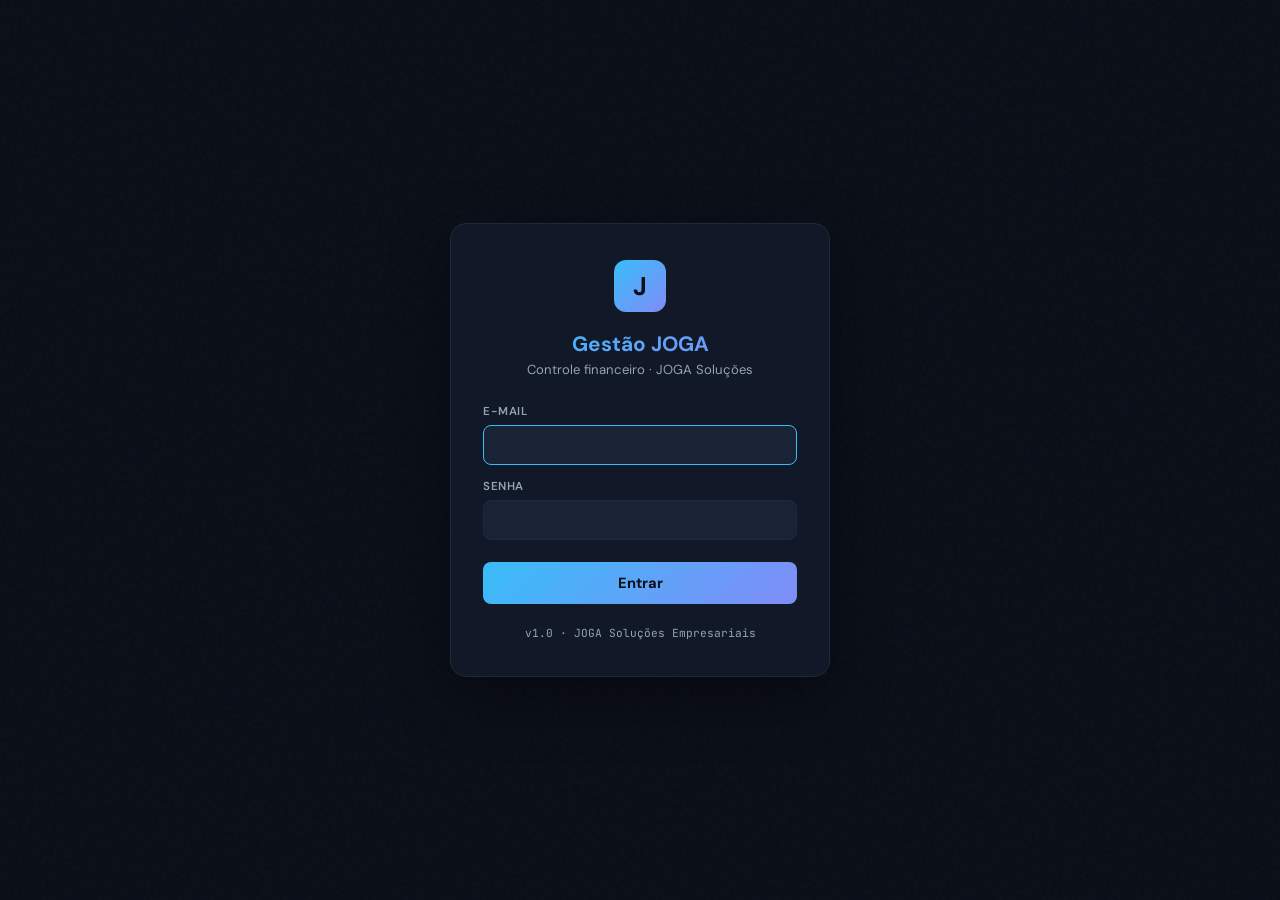
<file: login.html>
<!DOCTYPE html>
<html lang="pt-BR">
<head>
<meta charset="utf-8">
<title>Gestão JOGA — Login</title>
<meta name="viewport" content="width=device-width, initial-scale=1">
<link rel="icon" href="data:image/svg+xml,%3Csvg xmlns='http://www.w3.org/2000/svg' viewBox='0 0 32 32'%3E%3Cdefs%3E%3ClinearGradient id='g' x1='0' y1='0' x2='1' y2='1'%3E%3Cstop offset='0' stop-color='%2338bdf8'/%3E%3Cstop offset='1' stop-color='%23818cf8'/%3E%3C/linearGradient%3E%3C/defs%3E%3Crect width='32' height='32' rx='6' fill='url(%23g)'/%3E%3Ctext x='16' y='22' font-family='DM Sans,sans-serif' font-size='18' font-weight='700' text-anchor='middle' fill='%230a0e17'%3EJ%3C/text%3E%3C/svg%3E">
<link href="https://fonts.googleapis.com/css2?family=DM+Sans:wght@400;500;600;700&family=JetBrains+Mono:wght@400;500&display=swap" rel="stylesheet">
<style>
  :root {
    --bg: #0a0e17; --surface: #111827; --surface2: #1a2235; --border: #1e293b;
    --text: #e2e8f0; --text-dim: #94a3b8; --accent: #38bdf8; --accent2: #818cf8; --red: #f87171;
  }
  * { margin: 0; padding: 0; box-sizing: border-box; }
  body {
    font-family: 'DM Sans', sans-serif; background: var(--bg); color: var(--text);
    min-height: 100vh; display: flex; align-items: center; justify-content: center; padding: 20px;
  }
  body::before {
    content: ''; position: fixed; inset: 0; opacity: 0.03; pointer-events: none; z-index: 0;
    background-image: url("data:image/svg+xml,%3Csvg viewBox='0 0 256 256' xmlns='http://www.w3.org/2000/svg'%3E%3Cfilter id='n'%3E%3CfeTurbulence type='fractalNoise' baseFrequency='0.9' numOctaves='4' stitchTiles='stitch'/%3E%3C/filter%3E%3Crect width='100%25' height='100%25' filter='url(%23n)'/%3E%3C/svg%3E");
  }
  @keyframes fadeUp { from { opacity: 0; transform: translateY(16px); } to { opacity: 1; transform: translateY(0); } }
  .card {
    background: var(--surface); border: 1px solid var(--border); border-radius: 16px;
    padding: 36px 32px; width: 100%; max-width: 380px;
    box-shadow: 0 20px 60px rgba(0,0,0,0.4); position: relative; z-index: 1; animation: fadeUp 0.4s ease;
  }
  .logo {
    width: 52px; height: 52px; border-radius: 12px;
    background: linear-gradient(135deg, var(--accent), var(--accent2));
    display: flex; align-items: center; justify-content: center;
    font-size: 1.6rem; font-weight: 700; color: var(--bg); margin: 0 auto 18px;
  }
  h1 {
    font-size: 1.3rem; font-weight: 700; text-align: center; margin-bottom: 4px;
    background: linear-gradient(135deg, var(--accent), var(--accent2));
    -webkit-background-clip: text; -webkit-text-fill-color: transparent;
  }
  .subtitle { text-align: center; color: var(--text-dim); font-size: 0.82rem; margin-bottom: 26px; }
  .field { margin-bottom: 14px; }
  .field label { display: block; font-size: 0.72rem; color: var(--text-dim); margin-bottom: 6px; text-transform: uppercase; letter-spacing: 0.05em; font-weight: 600; }
  .field input {
    width: 100%; padding: 10px 12px; background: var(--surface2); border: 1px solid var(--border);
    border-radius: 8px; color: var(--text); font-family: inherit; font-size: 0.9rem; transition: border-color 0.15s;
  }
  .field input:focus { outline: none; border-color: var(--accent); }
  .btn-primary {
    width: 100%; padding: 11px; background: linear-gradient(135deg, var(--accent), var(--accent2));
    color: var(--bg); font-weight: 700; border: none; border-radius: 8px; cursor: pointer;
    font-size: 0.92rem; font-family: inherit; margin-top: 8px; transition: transform 0.1s;
  }
  .btn-primary:hover { transform: translateY(-1px); }
  .btn-primary:disabled { opacity: 0.6; cursor: not-allowed; transform: none; }
  .erro {
    background: rgba(248,113,113,0.1); border: 1px solid rgba(248,113,113,0.3); color: var(--red);
    padding: 9px 12px; border-radius: 8px; font-size: 0.82rem; margin-bottom: 14px; display: none;
  }
  .erro.show { display: block; }
  .footer { text-align: center; margin-top: 22px; color: var(--text-dim); font-size: 0.7rem; font-family: 'JetBrains Mono', monospace; }
</style>
</head>
<body>
  <div class="card">
    <div class="logo">J</div>
    <h1>Gestão JOGA</h1>
    <p class="subtitle">Controle financeiro · JOGA Soluções</p>

    <div id="erro" class="erro"></div>

    <form id="loginForm" autocomplete="on">
      <div class="field">
        <label for="email">E-mail</label>
        <input type="email" id="email" name="email" required autofocus autocomplete="username">
      </div>
      <div class="field">
        <label for="senha">Senha</label>
        <input type="password" id="senha" name="senha" required autocomplete="current-password">
      </div>
      <button type="submit" class="btn-primary" id="btnLogin">Entrar</button>
    </form>

    <div class="footer">v1.0 · JOGA Soluções Empresariais</div>
  </div>

<script>
  const form = document.getElementById('loginForm');
  const erro = document.getElementById('erro');
  const btn = document.getElementById('btnLogin');

  form.addEventListener('submit', async (e) => {
    e.preventDefault();
    erro.classList.remove('show');
    btn.disabled = true; btn.textContent = 'Entrando...';
    try {
      const r = await fetch('/api/login', {
        method: 'POST', headers: { 'Content-Type': 'application/json' }, credentials: 'same-origin',
        body: JSON.stringify({ email: document.getElementById('email').value, senha: document.getElementById('senha').value })
      });
      const j = await r.json();
      if (j.ok) { window.location.href = j.redirect || '/'; }
      else { erro.textContent = j.error || 'Erro ao autenticar'; erro.classList.add('show'); btn.disabled = false; btn.textContent = 'Entrar'; }
    } catch (err) {
      erro.textContent = 'Erro de conexão. Tente novamente.'; erro.classList.add('show');
      btn.disabled = false; btn.textContent = 'Entrar';
    }
  });
</script>
</body>
</html>
</file>
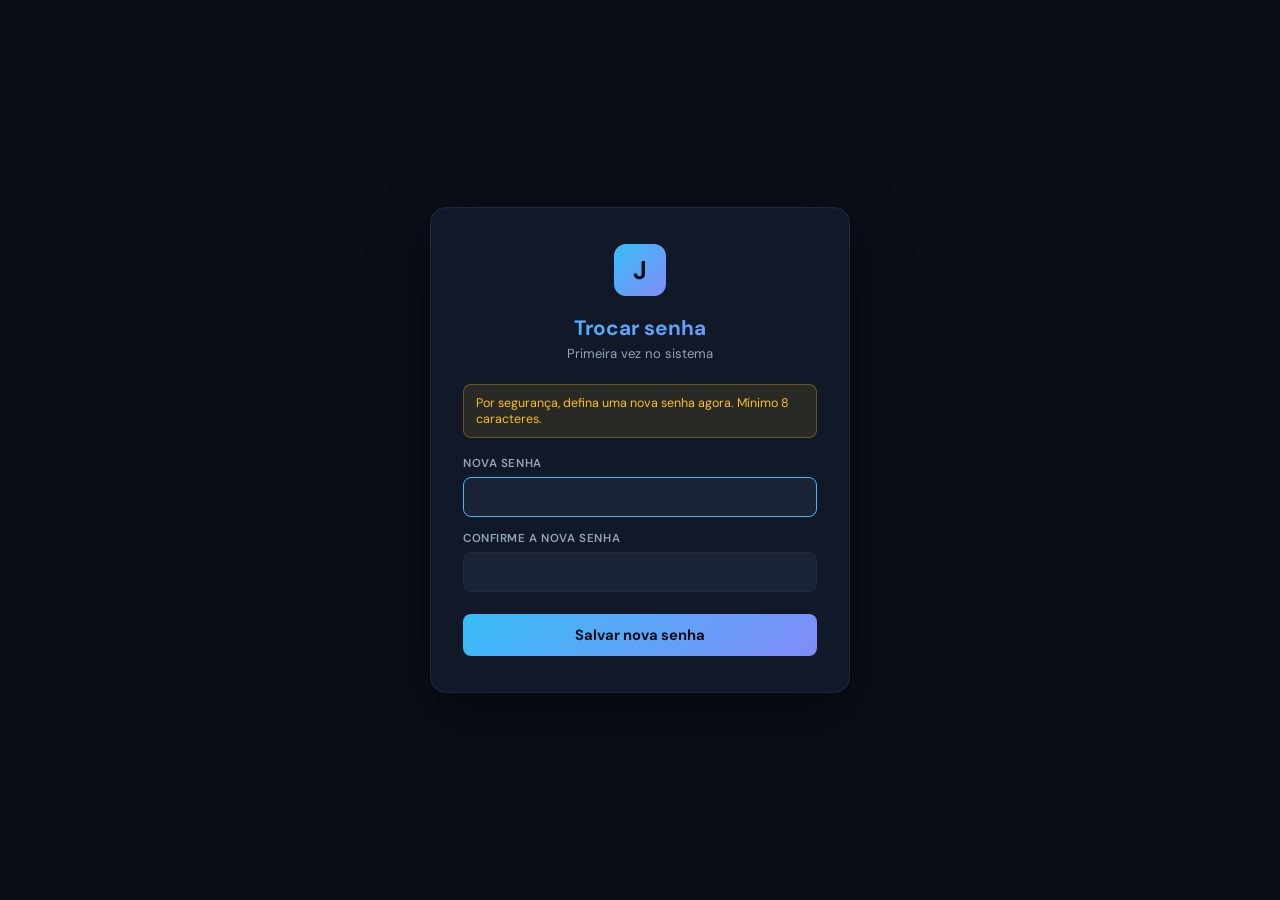
<file: trocar-senha.html>
<!DOCTYPE html>
<html lang="pt-BR">
<head>
<meta charset="utf-8">
<title>Gestão JOGA — Trocar senha</title>
<meta name="viewport" content="width=device-width, initial-scale=1">
<link rel="icon" href="data:image/svg+xml,%3Csvg xmlns='http://www.w3.org/2000/svg' viewBox='0 0 32 32'%3E%3Cdefs%3E%3ClinearGradient id='g' x1='0' y1='0' x2='1' y2='1'%3E%3Cstop offset='0' stop-color='%2338bdf8'/%3E%3Cstop offset='1' stop-color='%23818cf8'/%3E%3C/linearGradient%3E%3C/defs%3E%3Crect width='32' height='32' rx='6' fill='url(%23g)'/%3E%3Ctext x='16' y='22' font-family='DM Sans,sans-serif' font-size='18' font-weight='700' text-anchor='middle' fill='%230a0e17'%3EJ%3C/text%3E%3C/svg%3E">
<link href="https://fonts.googleapis.com/css2?family=DM+Sans:wght@400;500;600;700&family=JetBrains+Mono:wght@400;500&display=swap" rel="stylesheet">
<style>
  :root {
    --bg: #0a0e17; --surface: #111827; --surface2: #1a2235; --border: #1e293b;
    --text: #e2e8f0; --text-dim: #94a3b8; --accent: #38bdf8; --accent2: #818cf8;
    --red: #f87171; --green: #34d399; --yellow: #fbbf24;
  }
  * { margin: 0; padding: 0; box-sizing: border-box; }
  body { font-family: 'DM Sans', sans-serif; background: var(--bg); color: var(--text); min-height: 100vh; display: flex; align-items: center; justify-content: center; padding: 20px; }
  @keyframes fadeUp { from { opacity: 0; transform: translateY(16px); } to { opacity: 1; transform: translateY(0); } }
  .card { background: var(--surface); border: 1px solid var(--border); border-radius: 16px; padding: 36px 32px; width: 100%; max-width: 420px; box-shadow: 0 20px 60px rgba(0,0,0,0.4); animation: fadeUp 0.4s ease; }
  .logo { width: 52px; height: 52px; border-radius: 12px; background: linear-gradient(135deg, var(--accent), var(--accent2)); display: flex; align-items: center; justify-content: center; font-size: 1.6rem; font-weight: 700; color: var(--bg); margin: 0 auto 18px; }
  h1 { font-size: 1.3rem; font-weight: 700; text-align: center; margin-bottom: 4px; background: linear-gradient(135deg, var(--accent), var(--accent2)); -webkit-background-clip: text; -webkit-text-fill-color: transparent; }
  .subtitle { text-align: center; color: var(--text-dim); font-size: 0.82rem; margin-bottom: 22px; }
  .aviso { background: rgba(251,191,36,0.1); border: 1px solid rgba(251,191,36,0.3); color: var(--yellow); padding: 10px 12px; border-radius: 8px; font-size: 0.78rem; margin-bottom: 18px; }
  .field { margin-bottom: 14px; }
  .field label { display: block; font-size: 0.72rem; color: var(--text-dim); margin-bottom: 6px; text-transform: uppercase; letter-spacing: 0.05em; font-weight: 600; }
  .field input { width: 100%; padding: 10px 12px; background: var(--surface2); border: 1px solid var(--border); border-radius: 8px; color: var(--text); font-family: inherit; font-size: 0.9rem; }
  .field input:focus { outline: none; border-color: var(--accent); }
  .btn-primary { width: 100%; padding: 11px; background: linear-gradient(135deg, var(--accent), var(--accent2)); color: var(--bg); font-weight: 700; border: none; border-radius: 8px; cursor: pointer; font-size: 0.92rem; font-family: inherit; margin-top: 8px; }
  .btn-primary:disabled { opacity: 0.6; cursor: not-allowed; }
  .erro { background: rgba(248,113,113,0.1); border: 1px solid rgba(248,113,113,0.3); color: var(--red); padding: 9px 12px; border-radius: 8px; font-size: 0.82rem; margin-bottom: 14px; display: none; }
  .ok { background: rgba(52,211,153,0.1); border: 1px solid rgba(52,211,153,0.3); color: var(--green); padding: 9px 12px; border-radius: 8px; font-size: 0.82rem; margin-bottom: 14px; display: none; }
  .show { display: block; }
</style>
</head>
<body>
  <div class="card">
    <div class="logo">J</div>
    <h1>Trocar senha</h1>
    <p class="subtitle">Primeira vez no sistema</p>
    <div class="aviso">Por segurança, defina uma nova senha agora. Mínimo 8 caracteres.</div>
    <div id="erro" class="erro"></div>
    <div id="ok" class="ok"></div>
    <form id="trocaForm">
      <div class="field">
        <label for="nova">Nova senha</label>
        <input type="password" id="nova" required minlength="8" autofocus autocomplete="new-password">
      </div>
      <div class="field">
        <label for="confirma">Confirme a nova senha</label>
        <input type="password" id="confirma" required minlength="8" autocomplete="new-password">
      </div>
      <button type="submit" class="btn-primary" id="btn">Salvar nova senha</button>
    </form>
  </div>
<script>
  const form = document.getElementById('trocaForm');
  const erro = document.getElementById('erro');
  const ok = document.getElementById('ok');
  const btn = document.getElementById('btn');
  form.addEventListener('submit', async (e) => {
    e.preventDefault();
    erro.classList.remove('show'); ok.classList.remove('show');
    const nova = document.getElementById('nova').value;
    const confirma = document.getElementById('confirma').value;
    if (nova !== confirma) { erro.textContent = 'A confirmação não bate.'; erro.classList.add('show'); return; }
    btn.disabled = true; btn.textContent = 'Salvando...';
    try {
      const r = await fetch('/api/trocar-senha', {
        method: 'POST', headers: { 'Content-Type': 'application/json' }, credentials: 'same-origin',
        body: JSON.stringify({ nova, confirma })
      });
      const j = await r.json();
      if (j.ok) { ok.textContent = 'Senha alterada! Redirecionando...'; ok.classList.add('show'); setTimeout(() => window.location.href = j.redirect || '/', 800); }
      else { erro.textContent = j.error || 'Erro ao trocar senha'; erro.classList.add('show'); btn.disabled = false; btn.textContent = 'Salvar nova senha'; }
    } catch (err) {
      erro.textContent = 'Erro de conexão.'; erro.classList.add('show'); btn.disabled = false; btn.textContent = 'Salvar nova senha';
    }
  });
</script>
</body>
</html>
</file>
